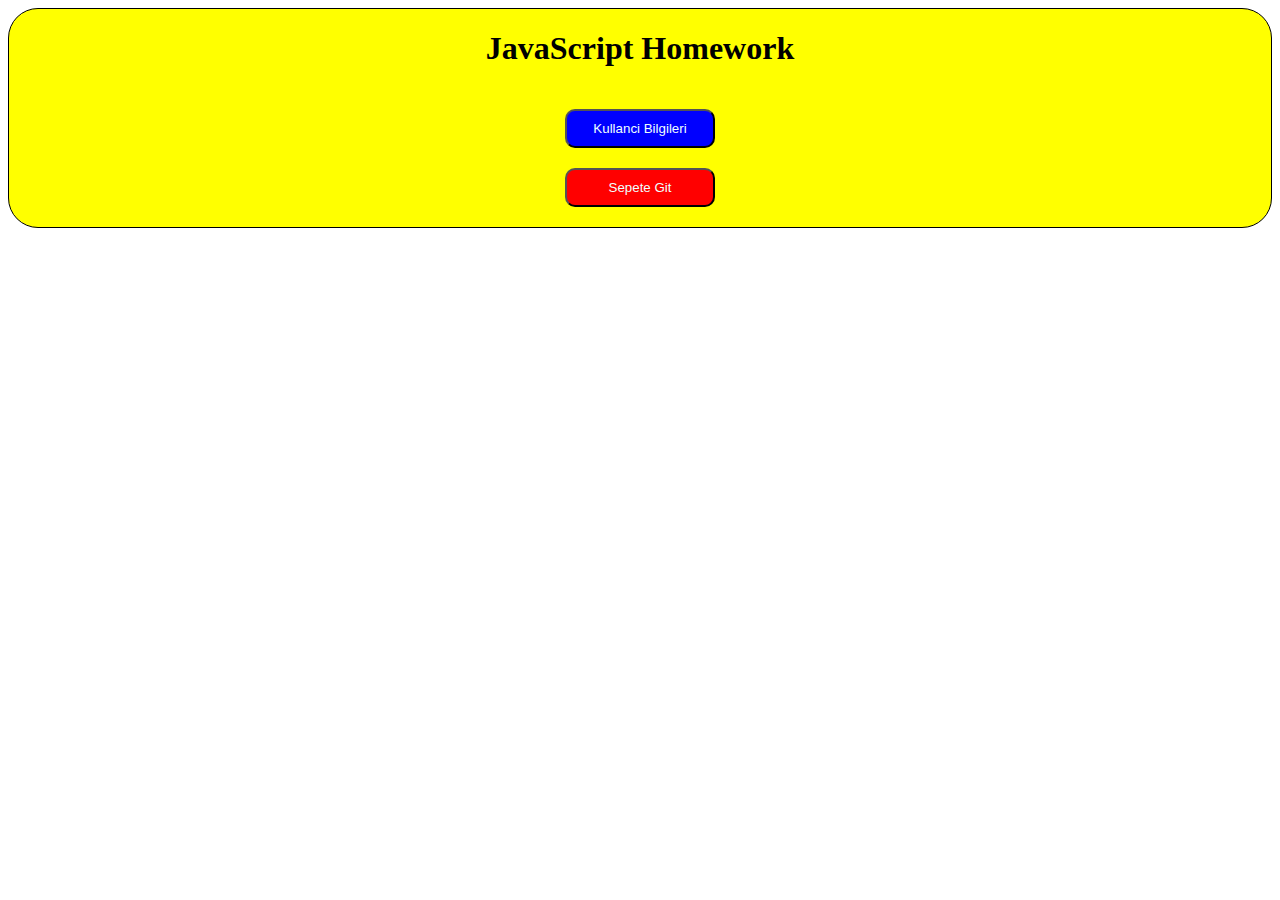
<file: index.html>
<!DOCTYPE html>
<html lang="en">
  <head>
    <meta charset="UTF-8" />
    <meta name="viewport" content="width=device-width, initial-scale=1.0" />
    <title>JS-homework1</title>
    <link rel="stylesheet" href="style.css" />
  </head>
  <body>
    <section class="homework">
      <h1>JavaScript Homework</h1>

      <div class="btn-container">
        <button onclick="kullanici()">Kullanci Bilgileri</button>
        <button onclick="sepeteGit()">Sepete Git</button>
      </div>
    </section>

    <script src="kullanici.js"></script>
    <script src="sepet.js"></script>
  </body>
</html>
</file>
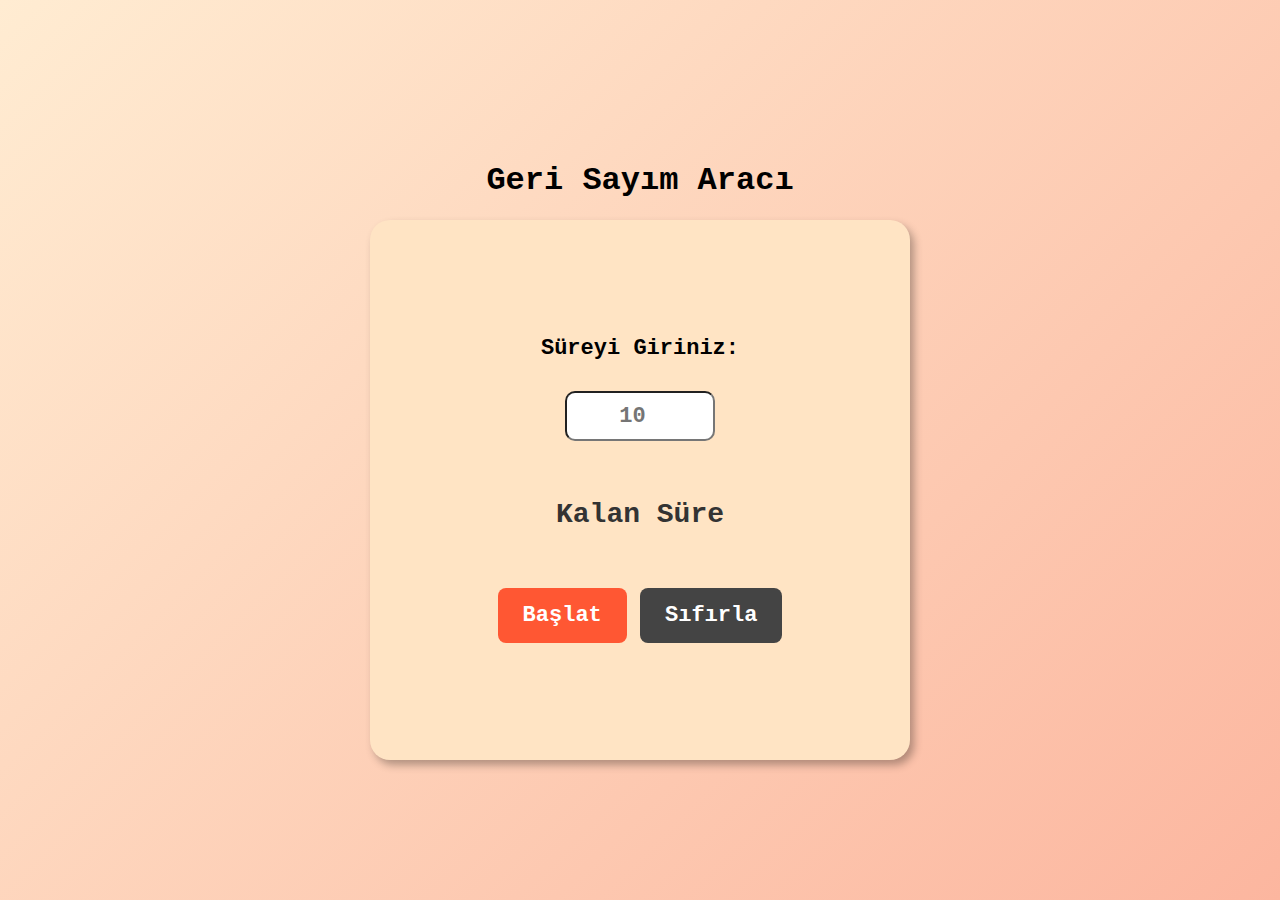
<file: homework3/index.html>
<!DOCTYPE html>
<html lang="en">
  <head>
    <meta charset="UTF-8" />
    <meta name="viewport" content="width=device-width, initial-scale=1.0" />
    <link rel="stylesheet" href="style.css" />
    <title>GERİ SAYIM ARACI</title>
  </head>
  <body>
    <header>
      <h1>Geri Sayım Aracı</h1>
    </header>

    <main>
      <section class="counter-container">
        <label for="timeInput">Süreyi Giriniz:</label>
        <input type="number" id="timeInput" placeholder="10" />

        <p id="counterDisplay">Kalan Süre</p>

        <div class="btn-container">
          <button id="start-btn">Başlat</button>
          <button id="reset-btn">Sıfırla</button>
        </div>
      </section>
    </main>

    <script src="script.js"></script>
  </body>
</html>
</file>
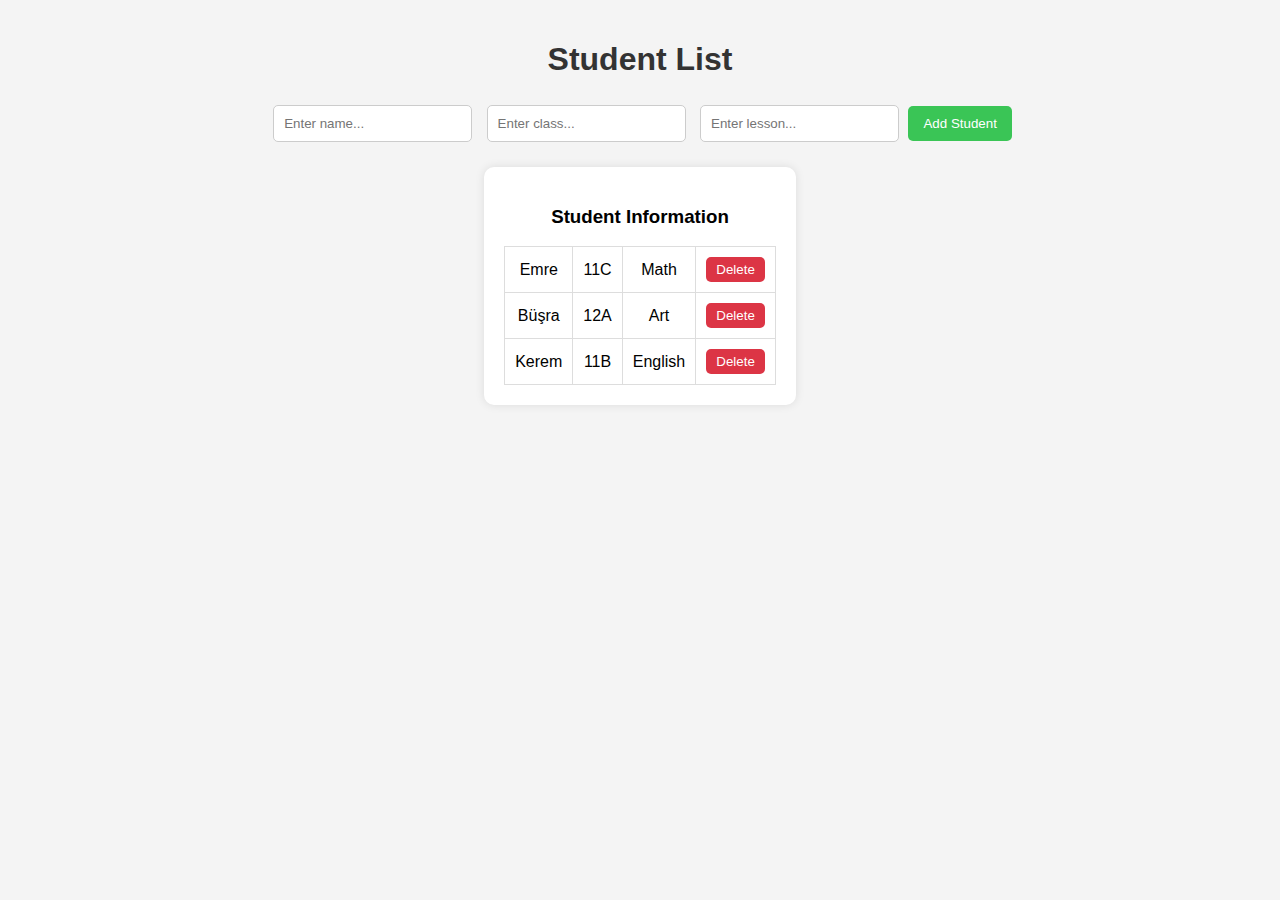
<file: week3/homework1/index.html>
<!DOCTYPE html>
<html lang="en">
  <head>
    <meta charset="UTF-8" />
    <meta name="viewport" content="width=device-width, initial-scale=1.0" />
    <link rel="stylesheet" href="style.css" />
    <script src="https://code.jquery.com/jquery-3.7.1.min.js"></script>
    <title>Document</title>
  </head>
  <body>
    <h1>Student List</h1>
    <form id="studentForm">
      <input type="text" id="name" placeholder="Enter name..." required />
      <input type="text" id="class" placeholder="Enter class..." required />
      <input type="text" id="lesson" placeholder="Enter lesson..." required />

      <button type="submit">Add Student</button>
    </form>

    <div class="section">
      <h3>Student Information</h3>
      <table id="studentTable">
        <thead>
          <tr>
            <th>Name</th>
            <th>Class</th>
            <th>lesson</th>
          </tr>
        </thead>
        <tbody id="studentTable"></tbody>
      </table>
    </div>

    <script src="script.js"></script>
  </body>
</html>
</file>
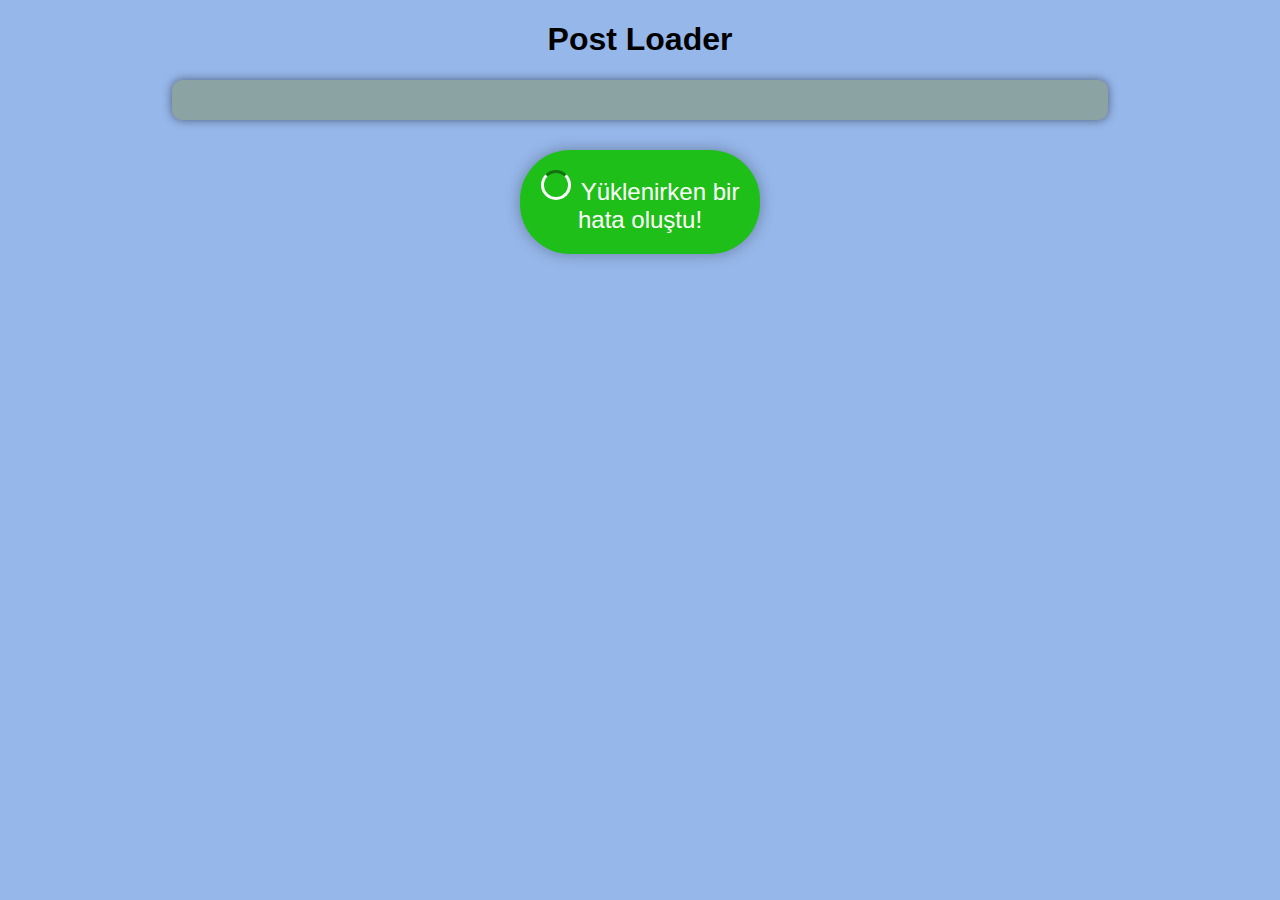
<file: week3/homework2/index.html>
<!DOCTYPE html>
<html lang="en">
  <head>
    <meta charset="UTF-8" />
    <meta name="viewport" content="width=device-width, initial-scale=1.0" />
    <title>POST Loader</title>
    <script src="https://code.jquery.com/jquery-3.6.0.min.js"></script>
    <link rel="stylesheet" href="style.css">
  </head>
  <body>
    <h1>Post Loader</h1>
    <div id="postContainer">
        <!-- <div class="post">
            <h5>${post.title}</h5>
            <p>${post.body}</p>
            <small>Post ID: ${post.id}</small> -->
    </div>
        
    </div>
    <div id="loading">Loading...</div>
    <script src="script.js"></script>
  </body>
</html>
</file>
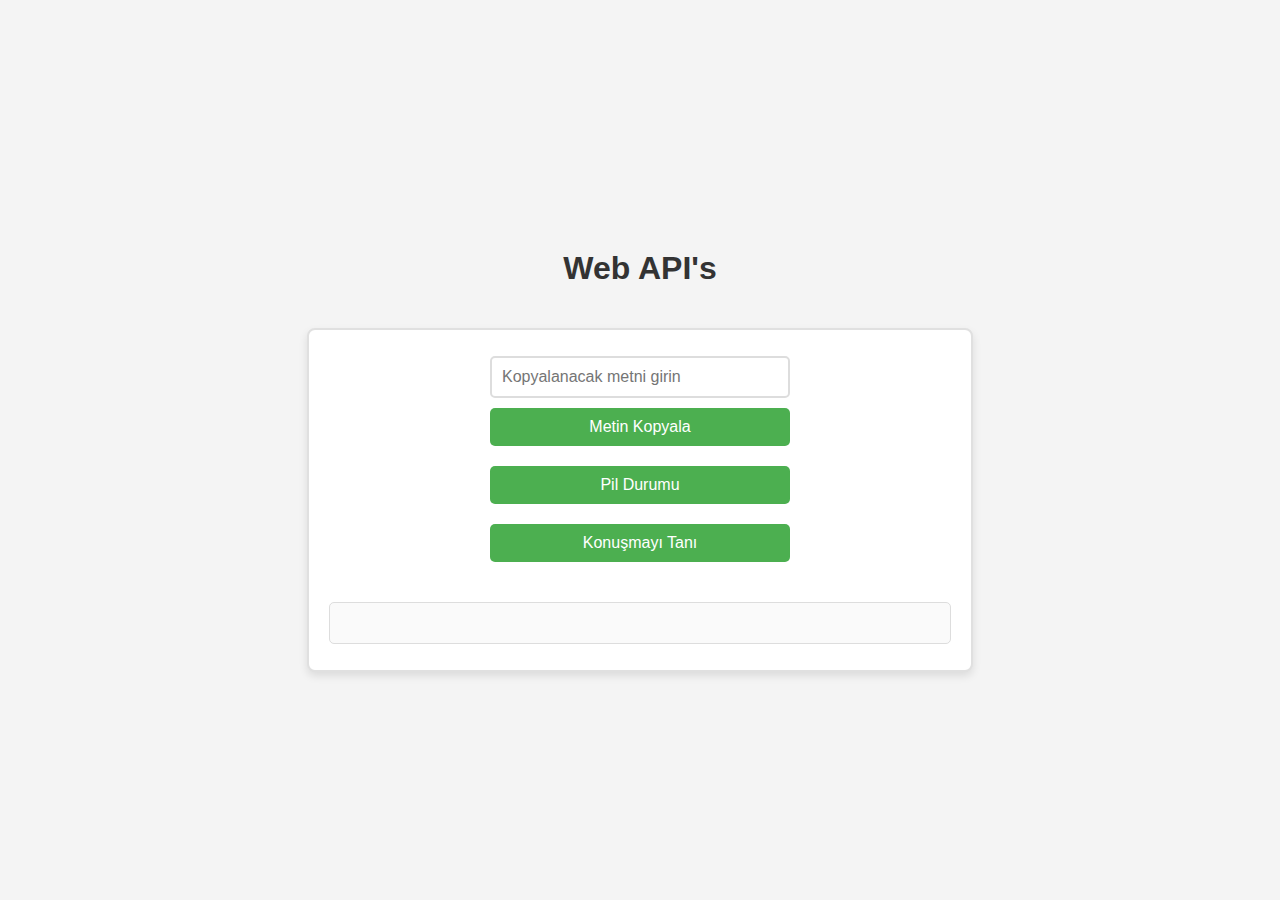
<file: week4/day1-webapi/index.html>
<!DOCTYPE html>
<html lang="en">
  <head>
    <meta charset="UTF-8" />
    <meta name="viewport" content="width=device-width, initial-scale=1.0" />
    <title>Web API</title>
    <link rel="stylesheet" href="style.css" />
  </head>
  <body>
    <header>
      <h1>Web API's</h1>
    </header>
    <main>
      <div class="container">
        <div class="btn-container">
          <div class="copy-container">
            <input
              type="text"
              id="copyInput"
              placeholder="Kopyalanacak metni girin"
            />
            <button class="copy-btn">Metin Kopyala</button>
          </div>

          <button class="battery-btn">Pil Durumu</button>

          <button class="speech-btn">Konuşmayı Tanı</button>
        </div>
        <div id="output"></div>
      </div>
    </main>
    <script src="https://ajax.googleapis.com/ajax/libs/jquery/3.7.1/jquery.min.js"></script>
    <script src="script.js"></script>
  </body>
</html>
</file>
<file: style.css>
h1 {
  text-align: center;
}
.homework {
  background-color: yellow;
  border: 1px solid black;
  border-radius: 30px;
}
.btn-container {
  display: flex;
  flex-direction: column;
  gap: 20px;
  padding: 20px;
  justify-content: center;
  align-items: center;
}

.btn-container button:nth-child(1) {
  padding: 10px 20px;
  background-color: blue;
  color: azure;
  width: fit-content;
  border-radius: 10px;
  min-width: 150px;
  cursor: pointer;
}
.btn-container button:nth-child(2) {
  padding: 10px 20px;
  background-color: red;
  color: azure;
  width: fit-content;
  border-radius: 10px;
  min-width: 150px;
  cursor: pointer;
}
</file>
<file: homework3/style.css>
* {
  font-size: 22px;
  font-family: 'Courier New', Courier, monospace;
  font-weight: bold;
  box-sizing: border-box;
}

body {
  text-align: center;
  display: flex;
  align-items: center;
  justify-content: center;
  flex-direction: column;
  margin: 0;
  height: 100vh;
  background: linear-gradient(135deg, #ffecd2 0%, #fcb69f 100%);
}

h1 {
  font-size: xx-large;
}

.counter-container {
  display: flex;
  flex-direction: column;
  align-items: center;
  justify-content: center;
  background: bisque;
  border-radius: 20px;
  gap: 30px;
  padding: 40px 20px;
  box-shadow: 4px 5px 8px rgba(0, 0, 0, 0.3);
  width: 60vh;
  height: 60vh;
}

input {
  width: 150px;
  height: 50px;
  font-size: 22px;
  text-align: center;
  border-radius: 10px;
  padding: 10px;
}

button {
  padding: 15px 25px;
  font-size: 22px;
  border-radius: 8px;
  cursor: pointer;
  transition: 0.4s;
  color: white;
  border: none;
}

#start-btn {
  background: #ff5733;
}

#reset-btn {
  background: #444;
}

button:hover {
  transform: scale(1.08);
  opacity: 0.9;
}

#counterDisplay {
  font-size: 28px;
  color: #333;
}
</file>
<file: week3/homework1/style.css>
body {
  font-family: Arial, sans-serif;
  text-align: center;
  background-color: #f4f4f4;
  margin: 0;
  padding: 20px;
}

h1 {
  color: #333;
}

form {
  margin-bottom: 20px;
}

input {
  padding: 10px;
  margin: 5px;
  border: 1px solid #ccc;
  border-radius: 5px;
}

button {
  padding: 10px 15px;
  background-color: #3ac556;
  color: white;
  border: none;
  cursor: pointer;
  border-radius: 5px;
  transition: background 0.3s;
}

button:hover {
  background-color: #2cfb2f;
}

.section {
  background: white;
  padding: 20px;
  border-radius: 10px;
  box-shadow: 0px 0px 10px rgba(0, 0, 0, 0.1);
  display: inline-block;
}

table {
  width: 100%;
  border-collapse: collapse;
  margin-top: 10px;
}

th,
td {
  border: 1px solid #ddd;
  padding: 10px;
}

th {
  background-color: #007bff;
  color: white;
}

.delete {
  background-color: #dc3545;
  padding: 5px 10px;
  border-radius: 5px;
  color: white;
  cursor: pointer;
  transition: 0.3s;
}

.delete:hover {
  background-color: #c82333;
}
</file>
<file: week3/homework2/style.css>
/* Sayfa genel stil */
body {
  font-family: Arial, sans-serif;
  background-color: rgba(123, 165, 229, 0.798);
  margin: 0;
  padding: 0;
}

h1 {
  text-align: center;
}

#postContainer {
  width: 70%;
  margin: 0 auto;
  padding: 20px;
  background-color: #8ba3a3;
  border-radius: 10px;
  box-shadow: 0 0 10px rgba(0, 0, 0, 0.5);
}

.post {
  background-color: #d9d9d9;
  padding: 15px;
  margin-bottom: 20px;
  border-radius: 8px;
  box-shadow: 0 0 5px rgba(0, 0, 0, 0.5);
}

.post h5 {
  font-size: x-large;
  margin-bottom: 10px;
  color: #333;
}

.post p {
  font-size: medium;
  line-height: 1.3;
  color: #555;
}

.post small {
  margin-top: 10px;
  font-size: 0.85em;
  color: #888;
}

#loading {
  text-align: center;
  padding: 20px;
  font-size: 1.5em;
  color: #fff;
  background-color: #1fbf19;
  border-radius: 50px;
  box-shadow: 0 0 15px rgba(0, 0, 0, 0.3);
  display: none;
  width: 200px;
  margin: 30px auto;
}

#loading:before {
  content: ''; /*dönme animasyonu için, buraya bir sembol de ekleyebilirdik*/
  display: inline-block;
  width: 24px;
  height: 24px;
  border-radius: 50%;
  border: 3px solid #fff;
  border-top: 3px solid rgba(0, 0, 0, 0.4);
  animation: turn 2s alternate;
  margin-right: 10px;
}

@keyframes turn {
  0% {
    transform: rotate(0deg);
  }
  50% {
    transform: rotate(360deg);
  }
}
</file>
<file: week4/day1-webapi/style.css>
/* Genel body stili */
body {
  font-family: Arial, sans-serif;
  display: flex;
  flex-direction: column;
  justify-content: center;
  align-items: center;
  height: 100vh;
  margin: 0;
  background-color: #f4f4f4;
}

/* Header kısmı */
header {
  text-align: center;
  margin-bottom: 20px;
}

h1 {
  font-size: 2em;
  color: #333;
}

.container {
  display: flex;
  flex-direction: column;
  justify-content: center;
  align-items: center;
  text-align: center;
  background: white;
  padding: 20px;
  min-height: 300px;
  min-width: 600px;
  gap: 20px;
  border-radius: 8px;
  box-shadow: 0 4px 8px rgba(0, 0, 0, 0.1);
  border: 2px solid #e0e0e0;
}

.btn-container {
  display: flex;
  flex-direction: column;
  gap: 20px;
  width: 100%;
  max-width: 300px;
}

button {
  padding: 10px 20px;
  cursor: pointer;
  background-color: #4caf50;
  color: white;
  border: none;
  border-radius: 5px;
  font-size: 16px;
  transition: background-color 0.3s ease;
  width: 100%;
}

button:hover {
  background-color: #45a049;
}

.copy-container {
  display: flex;
  flex-direction: column;
  gap: 10px;
  width: 100%;
}

#copyInput {
  padding: 10px;
  font-size: 16px;
  border: 2px solid #ddd;
  border-radius: 5px;
}

.copy-btn {
  background-color: #4caf50;
  width: 100%;
}

#output {
  margin-top: 20px;
  text-align: center;
  font-size: 18px;
  color: #333;
  word-wrap: break-word;
  min-height: 20px;
  min-width: 600px;
  padding: 10px;
  background-color: #fafafa;
  border: 1px solid #ddd;
  border-radius: 5px;
  text-align: center;
}
</file>
